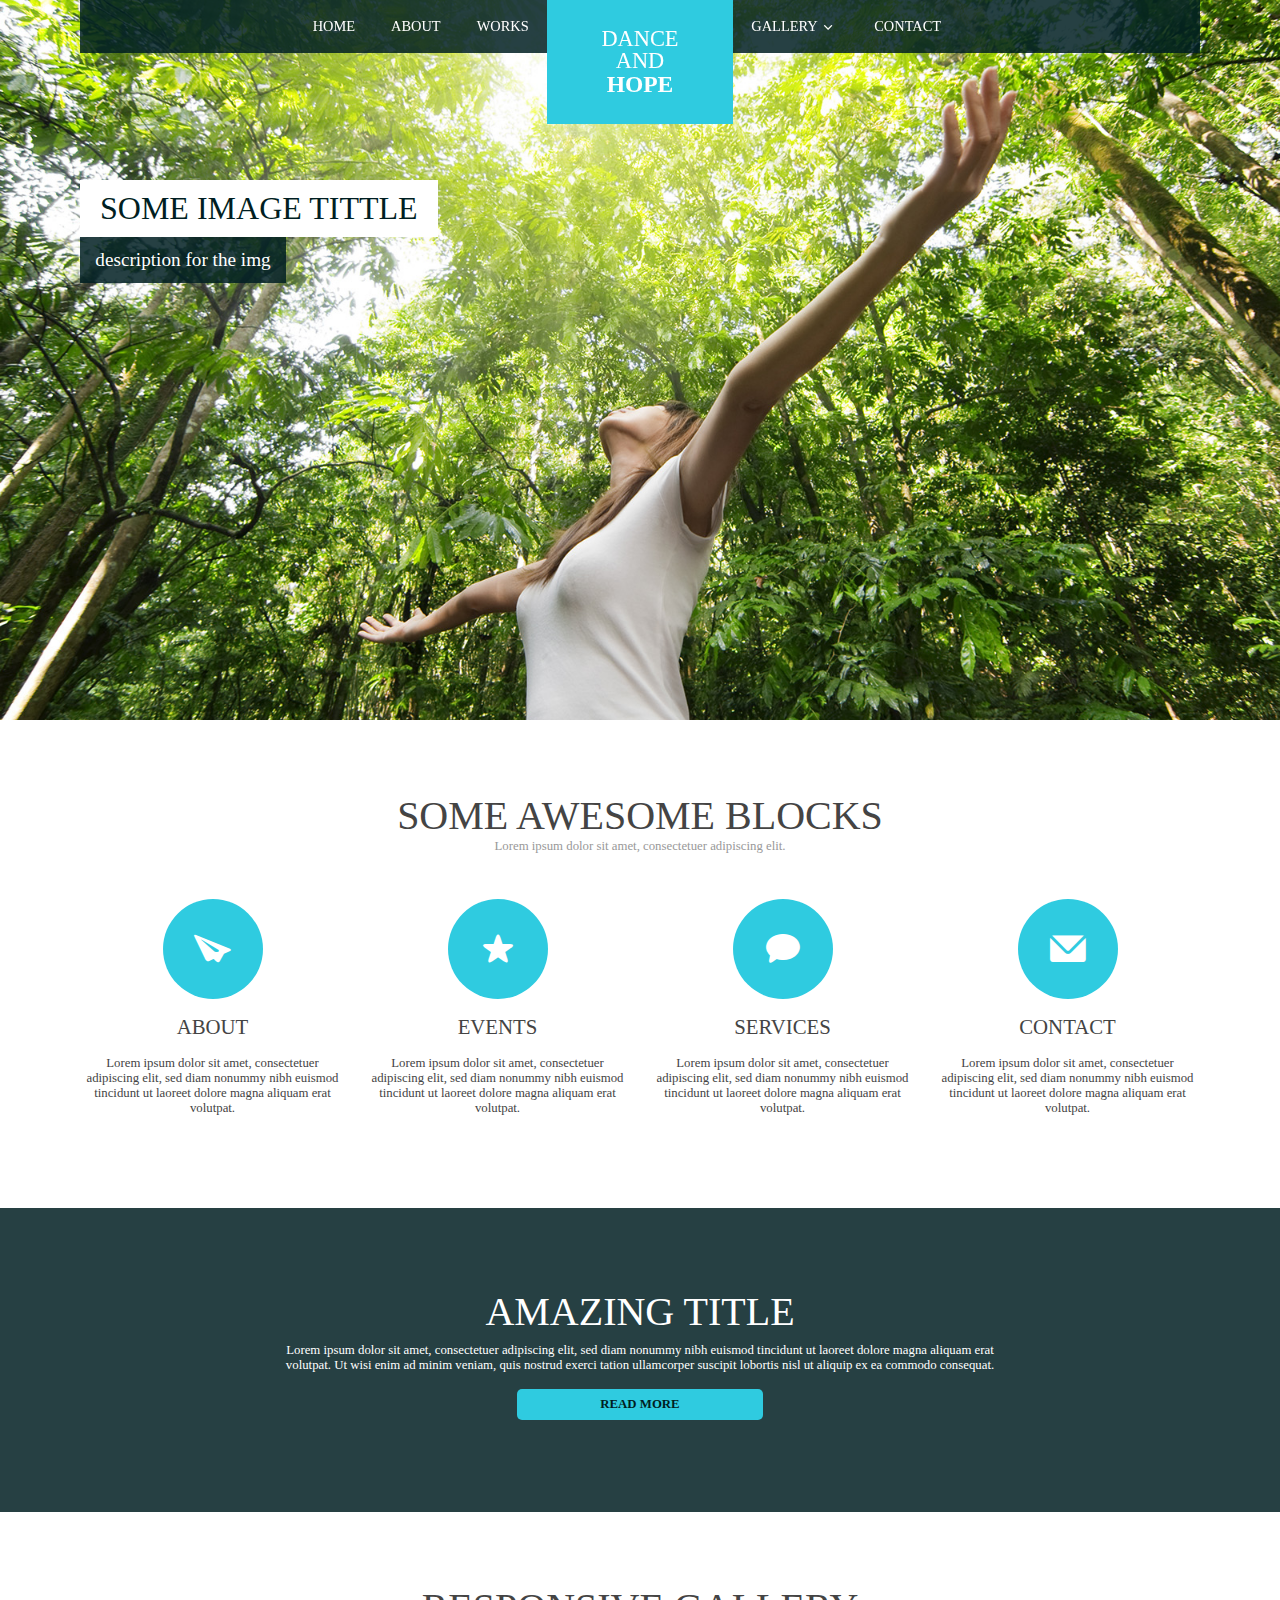
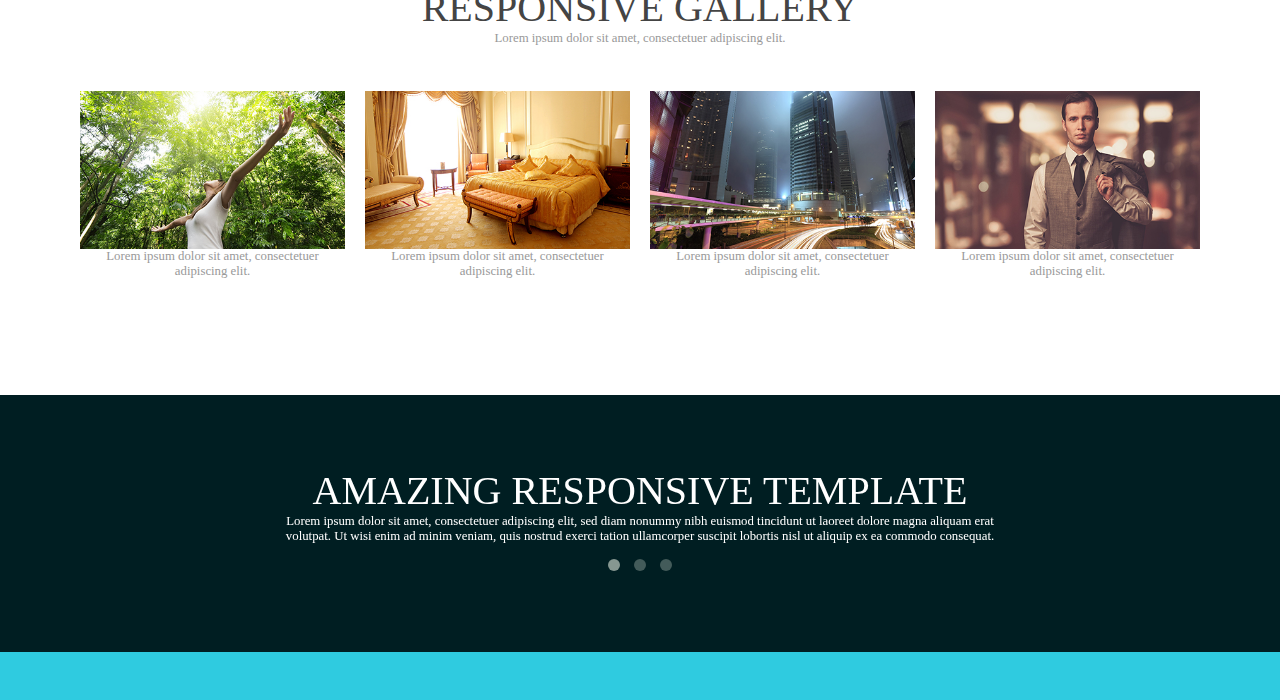
<file: ss/index.html>
<!DOCTYPE html>
<html lang="en-US">
   <head>
      <meta charset="UTF-8">
      <meta name="viewport" content="width=device-width" />
      <title>Responsive Design website template</title>
      <link rel="stylesheet" href="css/components.css">
      <link rel="stylesheet" href="css/responsee.css">
      <link rel="stylesheet" href="owl-carousel/owl.carousel.css">
      <link rel="stylesheet" href="owl-carousel/owl.theme.css">
      <!-- CUSTOM STYLE -->  
      <link rel="stylesheet" href="css/template-style.css">
      <link href='https://fonts.googleapis.com/css?family=Open+Sans:400,300,600,700,800&amp;subset=latin,latin-ext' rel='stylesheet' type='text/css'>
      <script type="text/javascript" src="js/jquery-1.8.3.min.js"></script>
      <script type="text/javascript" src="js/jquery-ui.min.js"></script>    
      <script type="text/javascript" src="js/modernizr.js"></script>
      <script type="text/javascript" src="js/responsee.js"></script>   
      <!--[if lt IE 9]>
	      <script src="http://html5shiv.googlecode.com/svn/trunk/html5.js"></script>
        <script src="http://css3-mediaqueries-js.googlecode.com/svn/trunk/css3-mediaqueries.js"></script>
      <![endif]-->
   </head>
   <body class="size-1140">
      <!-- TOP NAV WITH LOGO -->  
      <header>
         <nav>
            <div class="line">
               <div class="top-nav">              
                  <div class="logo hide-l">
                     <a href="#home">DANCE<br />and<br/><strong>HOPE</strong></a>
                  </div>                  
                  <p class="nav-text">Custom menu text</p>
                  <div class="top-nav s-12 l-5">
                     <ul class="right top-ul chevron">
                        <li><a href="#home">Home</a>
                        </li>
                        <li><a href="#about">About</a>
                        </li>
                        <li><a href="#works">Works</a>
                        </li>
                     </ul>
                  </div>
                  <ul class="s-12 l-2">
                     <li class="logo hide-s hide-m">
                        <a href="#home">DANCE <br />and <br/><strong>HOPE</strong></a>
                     </li>
                  </ul>
                  <div class="top-nav s-12 l-5">
                     <ul class="top-ul chevron">
                        <li>
                           <a>Gallery</a>			    
                           <ul>
                              <li><a>Gallery 1</a>
                              </li>
                              <li><a>Gallery 2</a>
                              </li>
                              <li>
                                 <a>Gallery 3</a>				  
                                 <ul>
                                    <li><a>Gallery 3-1</a>
                                    </li>
                                    <li><a>Gallery 3-2</a>
                                    </li>
                                    <li><a>Gallery 3-3</a>
                                    </li>
                                 </ul>
                              </li>
                           </ul>
                        </li>
                        <li><a href="contact.html">Contact</a>
                        </li>
                     </ul> 
                  </div>
               </div>
            </div>
         </nav>
      </header>
      <section>
         <!-- CAROUSEL -->  	
         <div id="home">
            <div id="owl-demo" class="owl-carousel owl-theme">
               <div class="item">
                  <img src="img/first.jpg" alt="">      
                  <div class="carousel-text">
                     <div class="line">
                        <div class="s-12 l-9">
                           <h2>SOME IMAGE TITTLE</h2>
                        </div>
                        <div class="s-12 l-9">
                           <p>description for the img</p>
                        </div>
                     </div>
                  </div>
               </div>
               <div class="item">
                  <img src="img/second.jpg" alt="">      
                  <div class="carousel-text">
                     <div class="line">
                        <div class="s-12 l-9">
                           <h2>Build new layout in 10 minutes!</h2>
                        </div>
                        <div class="s-12 l-9">
                           <p>Lightweight, more intuitive and useful responsive CSS framework
                           </p>
                        </div>
                     </div>
                  </div>
               </div>
               <div class="item">
                  <img src="img/third.jpg" alt="">      
                  <div class="carousel-text">
                     <div class="line">
                        <div class="s-12 l-9">
                           <h2></h2>
                        </div>
                        <div class="s-12 l-9">
                           <p>Best theme based on Responsee framework
                           </p>
                        </div>
                     </div>
                  </div>
               </div>
            </div>
         </div>
         <!-- FIRST BLOCK --> 	
         <div id="first-block">
            <div class="line">
               <h2>Some awesome blocks</h2>
               <p class="subtitile">Lorem ipsum dolor sit amet, consectetuer adipiscing elit.
               </p>
               <div class="margin">
                  <div class="s-12 m-6 l-3 margin-bottom">
                     <i class="icon-paperplane_ico icon2x"></i>
                     <h3>About</h3>
                     <p>Lorem ipsum dolor sit amet, consectetuer adipiscing elit, sed diam nonummy nibh euismod tincidunt ut laoreet dolore magna aliquam erat volutpat.
                     </p>
                  </div>
                  <div class="s-12 m-6 l-3 margin-bottom">
                     <i class="icon-star icon2x"></i>
                     <h3>Events</h3>
                     <p>Lorem ipsum dolor sit amet, consectetuer adipiscing elit, sed diam nonummy nibh euismod tincidunt ut laoreet dolore magna aliquam erat volutpat.
                     </p>
                  </div>
                  <div class="s-12 m-6 l-3 margin-bottom">
                     <i class="icon-message icon2x"></i>
                     <h3>Services</h3>
                     <p>Lorem ipsum dolor sit amet, consectetuer adipiscing elit, sed diam nonummy nibh euismod tincidunt ut laoreet dolore magna aliquam erat volutpat.
                     </p>
                  </div>
                  <div class="s-12 m-6 l-3 margin-bottom">
                     <i class="icon-mail icon2x"></i>
                     <h3>Contact</h3>
                     <p>Lorem ipsum dolor sit amet, consectetuer adipiscing elit, sed diam nonummy nibh euismod tincidunt ut laoreet dolore magna aliquam erat volutpat.
                     </p>
                  </div>
               </div>
            </div>
         </div>
         <!-- SECOND BLOCK --> 	
         <div id="second-block">
            <div class="line">
               <div class="margin-bottom">
                  <div class="margin">
                     <article class="s-12 l-8 center">
                        <h1>Amazing title</h1>
                        <p class="margin-bottom">Lorem ipsum dolor sit amet, consectetuer adipiscing elit, sed diam nonummy nibh euismod tincidunt ut laoreet dolore magna aliquam erat volutpat. Ut wisi enim ad minim veniam, quis nostrud exerci tation ullamcorper suscipit lobortis nisl ut aliquip ex ea commodo consequat.
                        </p>
                        <a class="button s-12 l-4 center" href="product.html">Read more</a>  			
                     </article>
                  </div>
               </div>
            </div>
         </div>
         <!-- GALLERY --> 	
         <div id="third-block">
            <div class="line">
               <h2>Responsive gallery</h2>
               <p class="subtitile">Lorem ipsum dolor sit amet, consectetuer adipiscing elit.
               </p>
               <div class="margin">
                  <div class="s-12 m-6 l-3">
                     <img src="img/first-small.jpg" alt="alternative text">      
                     <p class="subtitile">Lorem ipsum dolor sit amet, consectetuer adipiscing elit.
                     </p>
                  </div>
                  <div class="s-12 m-6 l-3">
                     <img src="img/second-small.jpg" alt="alternative text">      
                     <p class="subtitile">Lorem ipsum dolor sit amet, consectetuer adipiscing elit.
                     </p>
                  </div>
                  <div class="s-12 m-6 l-3">
                     <img src="img/third-small.jpg" alt="alternative text">      
                     <p class="subtitile">Lorem ipsum dolor sit amet, consectetuer adipiscing elit.
                     </p>
                  </div>
                  <div class="s-12 m-6 l-3">
                     <img src="img/fourth-small.jpg" alt="alternative text">      
                     <p class="subtitile">Lorem ipsum dolor sit amet, consectetuer adipiscing elit.
                     </p>
                  </div>
               </div>
            </div>
         </div>
         <div id="fourth-block">
            <div class="line">
               <div id="owl-demo2" class="owl-carousel owl-theme">
                  <div class="item">
                     <h2>Amazing responsive template</h2>
                     <p class="s-12 m-12 l-8 center">Lorem ipsum dolor sit amet, consectetuer adipiscing elit, sed diam nonummy nibh euismod tincidunt ut laoreet dolore magna aliquam erat volutpat. Ut wisi enim ad minim veniam, quis nostrud exerci tation ullamcorper suscipit lobortis nisl ut aliquip ex ea commodo consequat.
                     </p>
                  </div>
                  <div class="item">
                     <h2>Responsive components</h2>
                     <p class="s-12 m-12 l-8 center">Lorem ipsum dolor sit amet, consectetuer adipiscing elit, sed diam nonummy nibh euismod tincidunt ut laoreet dolore magna aliquam erat volutpat. Ut wisi enim ad minim veniam, quis nostrud exerci tation ullamcorper suscipit lobortis nisl ut aliquip ex ea commodo consequat.
                     </p>
                  </div>
                  <div class="item">
                     <h2>Retina ready</h2>
                     <p class="s-12 m-12 l-8 center">Lorem ipsum dolor sit amet, consectetuer adipiscing elit, sed diam nonummy nibh euismod tincidunt ut laoreet dolore magna aliquam erat volutpat. Ut wisi enim ad minim veniam, quis nostrud exerci tation ullamcorper suscipit  lobortis nisl ut aliquip ex ea commodo consequat.
                     </p>
                  </div>
               </div>
            </div>
         </div>
      </section>
      <!-- FOOTER -->   
      <footer>
         <div class="line">
            <div class="s-12 l-6">
               <p>
               </p>
            </div>
            <div class="s-12 l-6">
               <p class="right">
                  <a class="right" href="http://www.myresponsee.com" title="Responsee - lightweight responsive framework"></a>
               </p>
            </div>
         </div>
      </footer>
      <script type="text/javascript" src="owl-carousel/owl.carousel.js"></script>   
      <script type="text/javascript">
         jQuery(document).ready(function($) {  
           $("#owl-demo").owlCarousel({
         	slideSpeed : 300,
         	autoPlay : true,
         	navigation : false,
         	pagination : false,
         	singleItem:true
           });
           $("#owl-demo2").owlCarousel({
         	slideSpeed : 300,
         	autoPlay : true,
         	navigation : false,
         	pagination : true,
         	singleItem:true
           });
         });	
          
      </script> 
   </body>
</html>
</file>
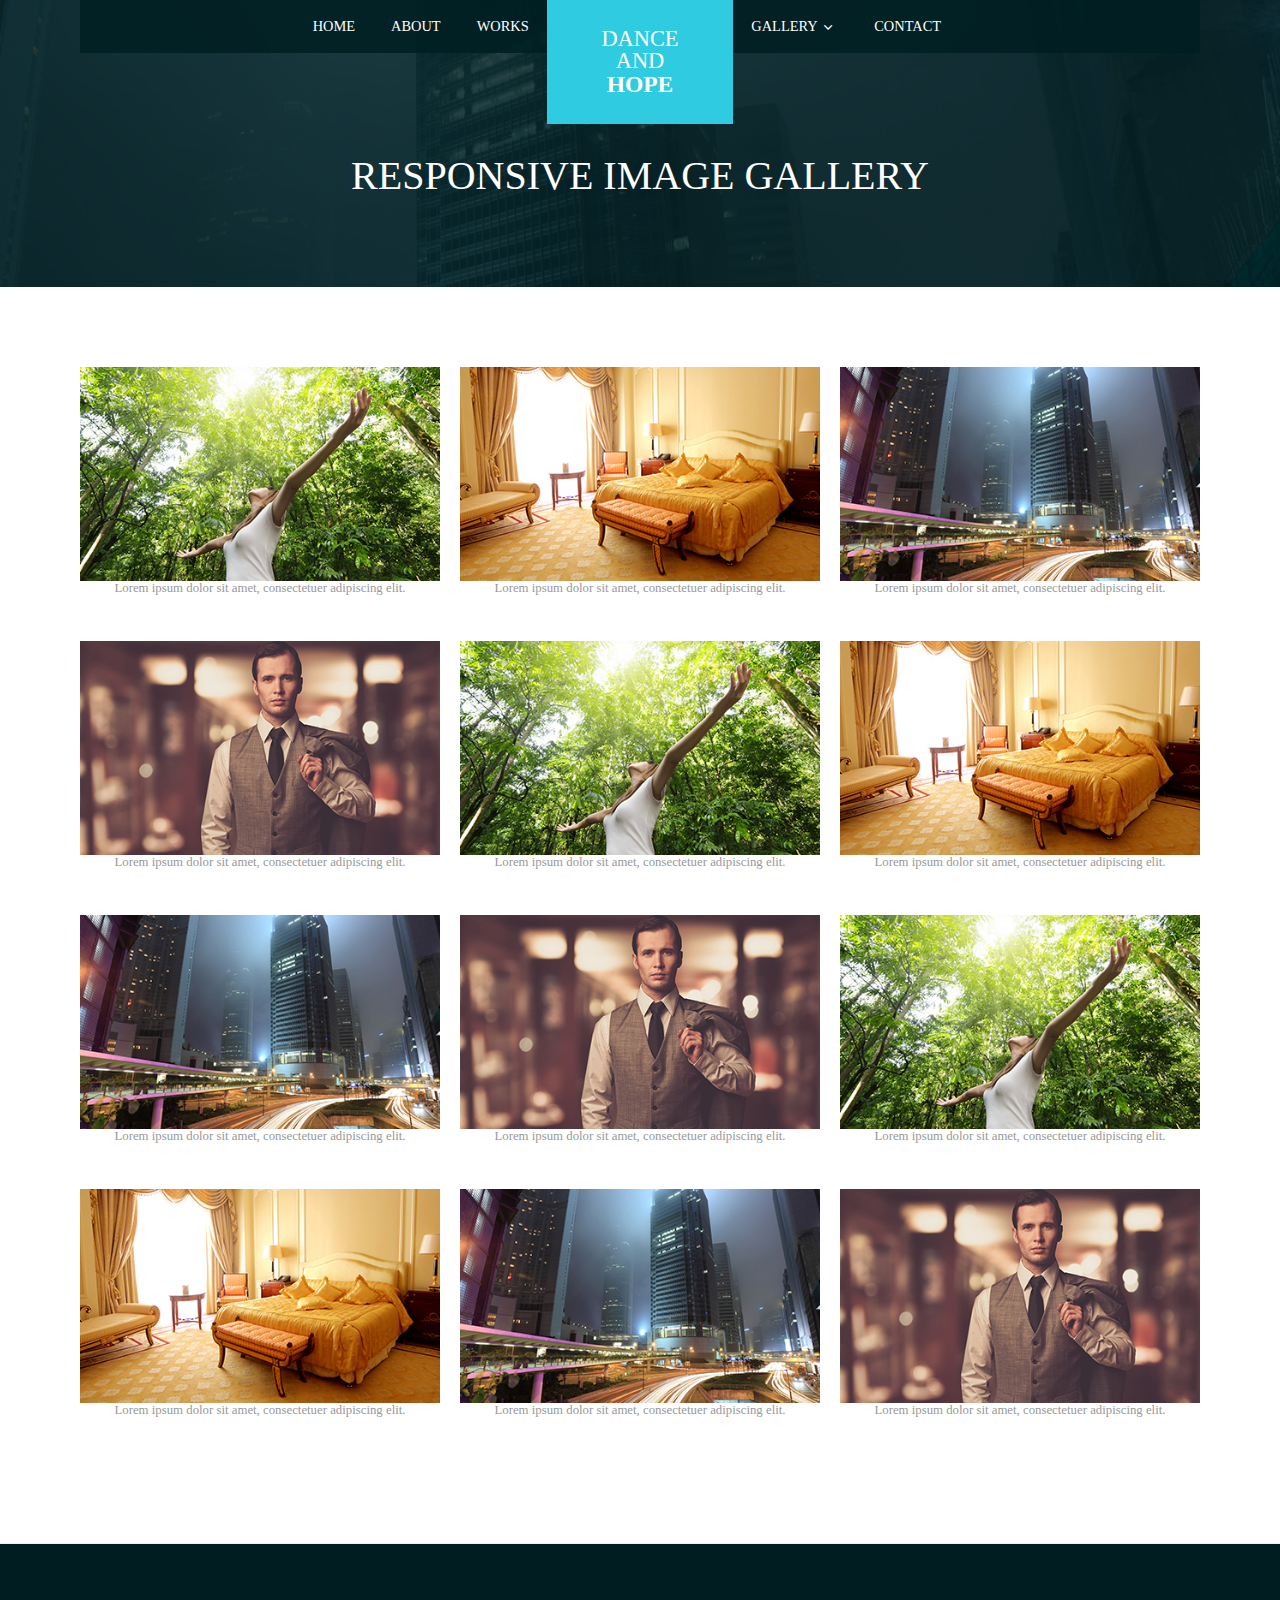
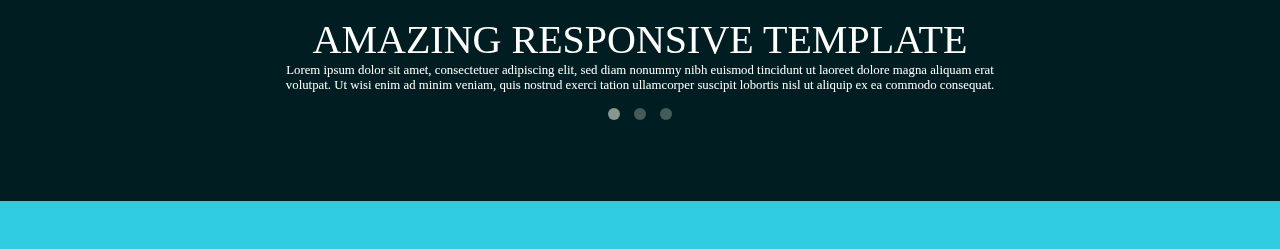
<file: ss/gallery.html>
<!DOCTYPE html>
<html lang="en-US">
   <head>
      <meta charset="UTF-8">
      <meta name="viewport" content="width=device-width" />
      <title>Responsive Design website template</title>
      <link rel="stylesheet" href="css/components.css">
      <link rel="stylesheet" href="css/responsee.css">
      <link rel="stylesheet" href="owl-carousel/owl.carousel.css">
      <link rel="stylesheet" href="owl-carousel/owl.theme.css">
      <!-- CUSTOM STYLE -->  
      <link rel="stylesheet" href="css/template-style.css">
      <link href='https://fonts.googleapis.com/css?family=Open+Sans:400,300,600,700,800&amp;subset=latin,latin-ext' rel='stylesheet' type='text/css'>
      <script type="text/javascript" src="js/jquery-1.8.3.min.js"></script>
      <script type="text/javascript" src="js/jquery-ui.min.js"></script>    
      <script type="text/javascript" src="js/modernizr.js"></script>
      <script type="text/javascript" src="js/responsee.js"></script>   
      <!--[if lt IE 9]>
	      <script src="http://html5shiv.googlecode.com/svn/trunk/html5.js"></script>
        <script src="http://css3-mediaqueries-js.googlecode.com/svn/trunk/css3-mediaqueries.js"></script>
      <![endif]--> 
   </head>
   <body class="size-1140">
      <!-- TOP NAV WITH LOGO -->  
      <header>
         <nav>
            <div class="line">
               <div class="top-nav">              
                  <div class="logo hide-l">
                     <a href="#home">DANCE<br />and<br/><strong>HOPE</strong></a>
                  </div>                  
                  <p class="nav-text">Custom menu text</p>
                  <div class="top-nav s-12 l-5">
                     <ul class="right top-ul chevron">
                        <li><a href="index.html">Home</a>
                        </li>
                        <li><a href="index.html">About</a>
                        </li>
                        <li><a href="index.html">Works</a>
                        </li>
                     </ul>
                  </div>
                  <ul class="s-12 l-2">
                     <li class="logo hide-s hide-m">
                        <a href="#home">DANCE <br />and <br/><strong>HOPE</strong></a>
                     </li>
                  </ul>
                  <div class="top-nav s-12 l-5">
                     <ul class="top-ul chevron">
                        <li>
                           <a>Gallery</a>           
                           <ul>
                              <li><a>Gallery 1</a>
                              </li>
                              <li><a>Gallery 2</a>
                              </li>
                              <li>
                                 <a>Gallery 3</a>             
                                 <ul>
                                    <li><a>Gallery 3-1</a>
                                    </li>
                                    <li><a>Gallery 3-2</a>
                                    </li>
                                    <li><a>Gallery 3-3</a>
                                    </li>
                                 </ul>
                              </li>
                           </ul>
                        </li>
                        <li><a href="contact.html">Contact</a>
                        </li>
                     </ul> 
                  </div>
               </div>
            </div>
         </nav>
      </header>
      <section>
         <div id="head">
            <div class="line">
               <h1>Responsive image gallery</h1>
            </div>
         </div>
         <div id="content">
            <div class="line">
               <div class="margin">
                   <div class="s-12 m-6 l-4">
                      <img src="img/first-small.jpg">      
                      <p class="subtitile">Lorem ipsum dolor sit amet, consectetuer adipiscing elit.
                      </p>
                   </div>
                   <div class="s-12 m-6 l-4">
                      <img src="img/second-small.jpg">      
                      <p class="subtitile">Lorem ipsum dolor sit amet, consectetuer adipiscing elit.
                      </p>
                   </div>
                   <div class="s-12 m-6 l-4">
                      <img src="img/third-small.jpg">      
                      <p class="subtitile">Lorem ipsum dolor sit amet, consectetuer adipiscing elit.
                      </p>
                   </div>
                   <div class="s-12 m-6 l-4">
                      <img src="img/fourth-small.jpg">      
                      <p class="subtitile">Lorem ipsum dolor sit amet, consectetuer adipiscing elit.
                      </p>
                   </div>
                   <div class="s-12 m-6 l-4">
                      <img src="img/first-small.jpg">      
                      <p class="subtitile">Lorem ipsum dolor sit amet, consectetuer adipiscing elit.
                      </p>
                   </div>
                   <div class="s-12 m-6 l-4">
                      <img src="img/second-small.jpg">      
                      <p class="subtitile">Lorem ipsum dolor sit amet, consectetuer adipiscing elit.
                      </p>
                   </div>
                   <div class="s-12 m-6 l-4">
                      <img src="img/third-small.jpg">      
                      <p class="subtitile">Lorem ipsum dolor sit amet, consectetuer adipiscing elit.
                      </p>
                   </div>
                   <div class="s-12 m-6 l-4">
                      <img src="img/fourth-small.jpg">      
                      <p class="subtitile">Lorem ipsum dolor sit amet, consectetuer adipiscing elit.
                      </p>
                   </div>
                   <div class="s-12 m-6 l-4">
                      <img src="img/first-small.jpg">      
                      <p class="subtitile">Lorem ipsum dolor sit amet, consectetuer adipiscing elit.
                      </p>
                   </div>
                   <div class="s-12 m-6 l-4">
                      <img src="img/second-small.jpg">      
                      <p class="subtitile">Lorem ipsum dolor sit amet, consectetuer adipiscing elit.
                      </p>
                   </div>
                   <div class="s-12 m-6 l-4">
                      <img src="img/third-small.jpg">      
                      <p class="subtitile">Lorem ipsum dolor sit amet, consectetuer adipiscing elit.
                      </p>
                   </div>
                   <div class="s-12 m-6 l-4">
                      <img src="img/fourth-small.jpg">      
                      <p class="subtitile">Lorem ipsum dolor sit amet, consectetuer adipiscing elit.
                      </p>
                   </div>
               </div>
            </div>
         </div>
         <div id="fourth-block">
            <div class="line">
               <div id="owl-demo2" class="owl-carousel owl-theme">
                  <div class="item">
                     <h2>Amazing responsive template</h2>
                     <p class="s-12 m-12 l-8 center">Lorem ipsum dolor sit amet, consectetuer adipiscing elit, sed diam nonummy nibh euismod tincidunt ut laoreet dolore magna aliquam erat volutpat. Ut wisi enim ad minim veniam, quis nostrud exerci tation ullamcorper suscipit lobortis nisl ut aliquip ex ea commodo consequat.
                     </p>
                  </div>
                  <div class="item">
                     <h2>Responsive components</h2>
                     <p class="s-12 m-12 l-8 center">Lorem ipsum dolor sit amet, consectetuer adipiscing elit, sed diam nonummy nibh euismod tincidunt ut laoreet dolore magna aliquam erat volutpat. Ut wisi enim ad minim veniam, quis nostrud exerci tation ullamcorper suscipit lobortis nisl ut aliquip ex ea commodo consequat.
                     </p>
                  </div>
                  <div class="item">
                     <h2>Retina ready</h2>
                     <p class="s-12 m-12 l-8 center">Lorem ipsum dolor sit amet, consectetuer adipiscing elit, sed diam nonummy nibh euismod tincidunt ut laoreet dolore magna aliquam erat volutpat. Ut wisi enim ad minim veniam, quis nostrud exerci tation ullamcorper suscipit lobortis nisl ut aliquip ex ea commodo consequat.
                     </p>
                  </div>
               </div>
            </div>
         </div>
      </section>
      <!-- FOOTER -->   
      <footer>
         <div class="line">
            <div class="s-12 l-6">
               <p></p>
            </div>
            <div class="s-12 l-6">
               <p class="right">
               </p>
            </div>
         </div>
      </footer>
      <script type="text/javascript" src="owl-carousel/owl.carousel.js"></script>   
      <script type="text/javascript">
         jQuery(document).ready(function($) {  
           $("#owl-demo").owlCarousel({
         	slideSpeed : 300,
         	autoPlay : true,
         	navigation : false,
         	pagination : false,
         	singleItem:true
           });
           $("#owl-demo2").owlCarousel({
         	slideSpeed : 300,
         	autoPlay : true,
         	navigation : false,
         	pagination : true,
         	singleItem:true
           });
         });	
          
      </script> 
   </body>
</html>
</file>
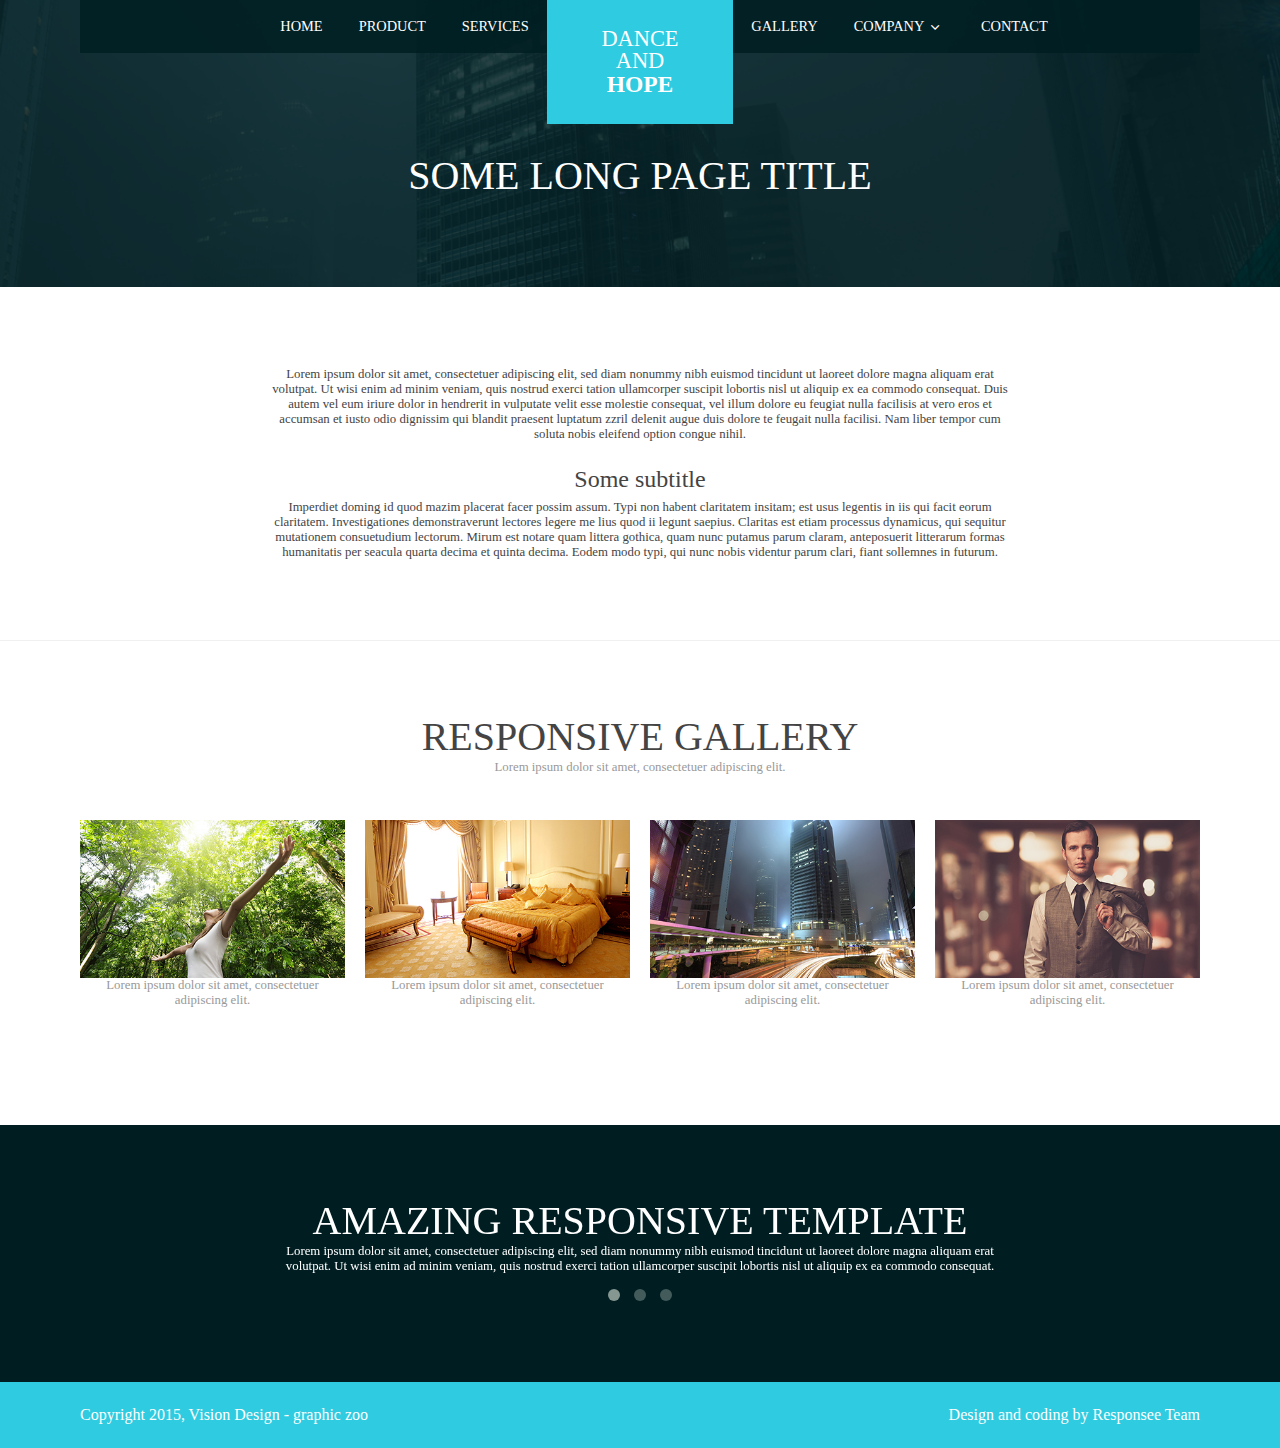
<file: ss/product.html>
<!DOCTYPE html>
<html lang="en-US">
   <head>
      <meta charset="UTF-8">
      <meta name="viewport" content="width=device-width" />
      <title>Responsive Design website template</title>
      <link rel="stylesheet" href="css/components.css">
      <link rel="stylesheet" href="css/responsee.css">
      <link rel="stylesheet" href="owl-carousel/owl.carousel.css">
      <link rel="stylesheet" href="owl-carousel/owl.theme.css">
      <!-- CUSTOM STYLE -->  
      <link rel="stylesheet" href="css/template-style.css">
      <link href='http://fonts.googleapis.com/css?family=Open+Sans:400,300,600,700,800&amp;subset=latin,latin-ext' rel='stylesheet' type='text/css'>
      <script type="text/javascript" src="js/jquery-1.8.3.min.js"></script>
      <script type="text/javascript" src="js/jquery-ui.min.js"></script>    
      <script type="text/javascript" src="js/modernizr.js"></script>
      <script type="text/javascript" src="js/responsee.js"></script>   
      <!--[if lt IE 9]>
	      <script src="http://html5shiv.googlecode.com/svn/trunk/html5.js"></script>
        <script src="http://css3-mediaqueries-js.googlecode.com/svn/trunk/css3-mediaqueries.js"></script>
      <![endif]-->
   </head>
   <body class="size-1140">
      <!-- TOP NAV WITH LOGO -->  
      <header>
         <nav>
            <div class="line">
               <div class="top-nav">              
                  <div class="logo hide-l">
                     <a href="../design/">DANCE <br />and <br/><strong>HOPE</strong></a>
                  </div>                  
                  <p class="nav-text">Custom menu text</p>
                  <div class="top-nav s-12 l-5">
                     <ul class="right top-ul chevron">
                        <li><a href="../design/">Home</a>
                        </li>
                        <li><a href="../design/product.html">Product</a>
                        </li>
                        <li><a href="../design/services.html">Services</a>
                        </li>
                     </ul>
                  </div>
                  <ul class="s-12 l-2">
                     <li class="logo hide-s hide-m">
                        <a href="../design/">DANCE <br />and <br/><strong>HOPE</strong></a>
                     </li>
                  </ul>
                  <div class="top-nav s-12 l-5">
                     <ul class="top-ul chevron">
                        <li><a href="../design/gallery.html">Gallery</a>
                        </li>
                        <li>
                           <a>Company</a>			    
                           <ul>
                              <li><a>Company 1</a>
                              </li>
                              <li><a>Company 2</a>
                              </li>
                              <li>
                                 <a>Company 3</a>				  
                                 <ul>
                                    <li><a>Company 3-1</a>
                                    </li>
                                    <li><a>Company 3-2</a>
                                    </li>
                                    <li><a>Company 3-3</a>
                                    </li>
                                 </ul>
                              </li>
                           </ul>
                        </li>
                        <li><a href="../design/contact.html">Contact</a>
                        </li>
                     </ul> 
                  </div>
               </div>
            </div>
         </nav>
      </header>
      <section>
         <div id="head">
            <div class="line">
               <h1>Some long page title</h1>
            </div>
         </div>
         <div id="content">
            <div class="line">
               <p class="s-12 m-12 l-8 center">Lorem ipsum dolor sit amet, consectetuer adipiscing elit, sed diam nonummy nibh euismod tincidunt ut laoreet dolore magna aliquam erat volutpat. Ut wisi enim ad minim veniam, quis nostrud exerci tation ullamcorper suscipit lobortis nisl ut aliquip ex ea commodo consequat. Duis autem vel eum iriure dolor in hendrerit in vulputate velit esse molestie consequat, vel illum dolore eu feugiat nulla facilisis at vero eros et accumsan et iusto odio dignissim qui blandit praesent luptatum zzril delenit augue duis dolore te feugait nulla facilisi. Nam liber tempor cum soluta nobis eleifend option congue nihil.
               </p>
               <h2>Some subtitle</h2>
               <p class="s-12 m-12 l-8 center">Imperdiet doming id quod mazim placerat facer possim assum. Typi non habent claritatem insitam; est usus legentis in iis qui facit eorum claritatem. Investigationes demonstraverunt lectores legere me lius quod ii legunt saepius. Claritas est etiam processus dynamicus, qui sequitur mutationem consuetudium lectorum. Mirum est notare quam littera gothica, quam nunc putamus parum claram, anteposuerit litterarum formas humanitatis per seacula quarta decima et quinta decima. Eodem modo typi, qui nunc nobis videntur parum clari, fiant sollemnes in futurum.
               </p>
            </div>
         </div>
         <!-- GALLERY -->	
         <div id="third-block">
            <div class="line">
               <h2>Responsive gallery</h2>
               <p class="subtitile">Lorem ipsum dolor sit amet, consectetuer adipiscing elit.
               </p>
               <div class="margin">
                  <div class="s-12 m-6 l-3">
                     <img src="img/first-small.jpg">      
                     <p class="subtitile">Lorem ipsum dolor sit amet, consectetuer adipiscing elit.
                     </p>
                  </div>
                  <div class="s-12 m-6 l-3">
                     <img src="img/second-small.jpg">      
                     <p class="subtitile">Lorem ipsum dolor sit amet, consectetuer adipiscing elit.
                     </p>
                  </div>
                  <div class="s-12 m-6 l-3">
                     <img src="img/third-small.jpg">      
                     <p class="subtitile">Lorem ipsum dolor sit amet, consectetuer adipiscing elit.
                     </p>
                  </div>
                  <div class="s-12 m-6 l-3">
                     <img src="img/fourth-small.jpg">      
                     <p class="subtitile">Lorem ipsum dolor sit amet, consectetuer adipiscing elit.
                     </p>
                  </div>
               </div>
            </div>
         </div>
         <div id="fourth-block">
            <div class="line">
               <div id="owl-demo2" class="owl-carousel owl-theme">
                  <div class="item">
                     <h2>Amazing responsive template</h2>
                     <p class="s-12 m-12 l-8 center">Lorem ipsum dolor sit amet, consectetuer adipiscing elit, sed diam nonummy nibh euismod tincidunt ut laoreet dolore magna aliquam erat volutpat. Ut wisi enim ad minim veniam, quis nostrud exerci tation ullamcorper suscipit lobortis nisl ut aliquip ex ea commodo consequat.
                     </p>
                  </div>
                  <div class="item">
                     <h2>Responsive components</h2>
                     <p class="s-12 m-12 l-8 center">Lorem ipsum dolor sit amet, consectetuer adipiscing elit, sed diam nonummy nibh euismod tincidunt ut laoreet dolore magna aliquam erat volutpat. Ut wisi enim ad minim veniam, quis nostrud exerci tation ullamcorper suscipit lobortis nisl ut aliquip ex ea commodo consequat.
                     </p>
                  </div>
                  <div class="item">
                     <h2>Retina ready</h2>
                     <p class="s-12 m-12 l-8 center">Lorem ipsum dolor sit amet, consectetuer adipiscing elit, sed diam nonummy nibh euismod tincidunt ut laoreet dolore magna aliquam erat volutpat. Ut wisi enim ad minim veniam, quis nostrud exerci tation ullamcorper suscipit lobortis nisl ut aliquip ex ea commodo consequat.
                     </p>
                  </div>
               </div>
            </div>
         </div>
      </section>
      <!-- FOOTER -->   
      <footer>
         <div class="line">
            <div class="s-12 l-6">
               <p>Copyright 2015, Vision Design - graphic zoo
               </p>
            </div>
            <div class="s-12 l-6">
               <p class="right">
                  <a class="right" href="http://www.myresponsee.com" title="Responsee - lightweight responsive framework">Design and coding by Responsee Team</a>
               </p>
            </div>
         </div>
      </footer>
      <script type="text/javascript" src="owl-carousel/owl.carousel.js"></script>   
      <script type="text/javascript">
         jQuery(document).ready(function($) {  
           $("#owl-demo").owlCarousel({
         	slideSpeed : 300,
         	autoPlay : true,
         	navigation : false,
         	pagination : false,
         	singleItem:true
           });
           $("#owl-demo2").owlCarousel({
         	slideSpeed : 300,
         	autoPlay : true,
         	navigation : false,
         	pagination : true,
         	singleItem:true
           });
         });	
          
      </script> 
   </body>
</html>
</file>
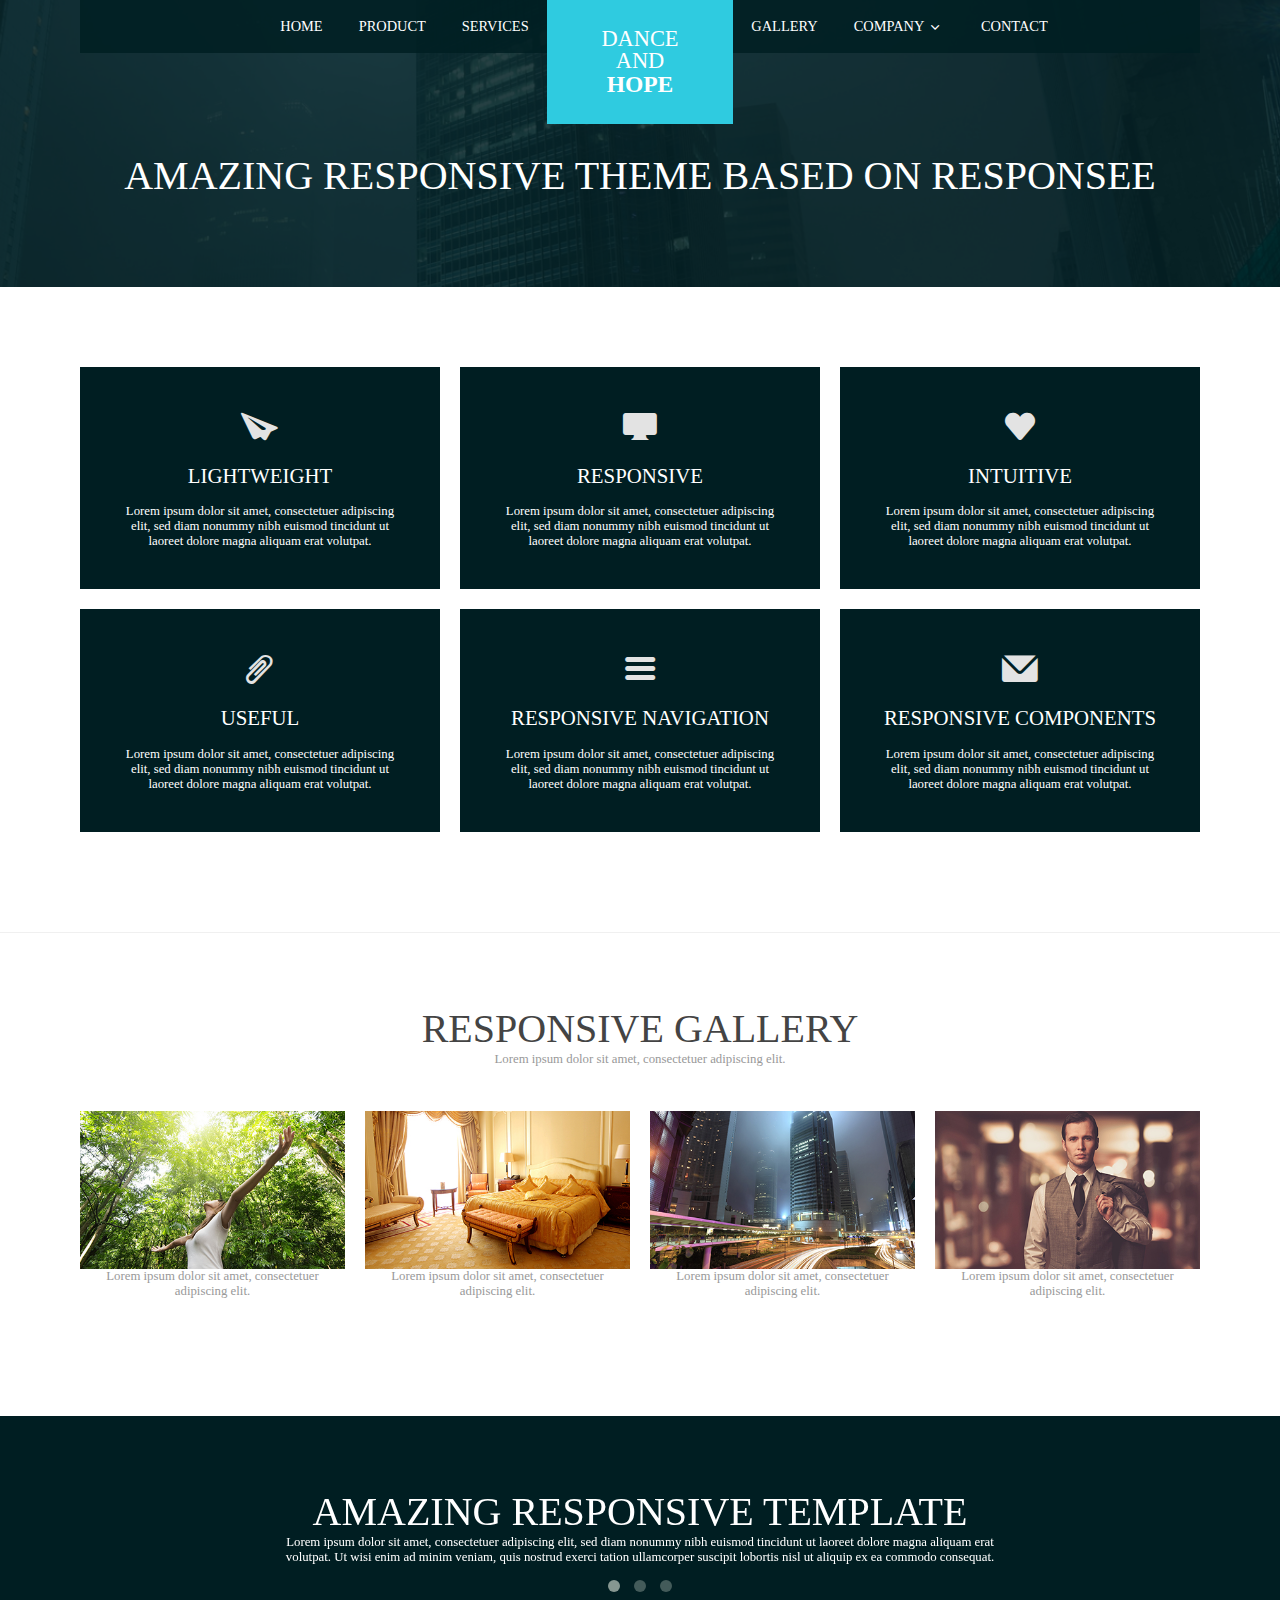
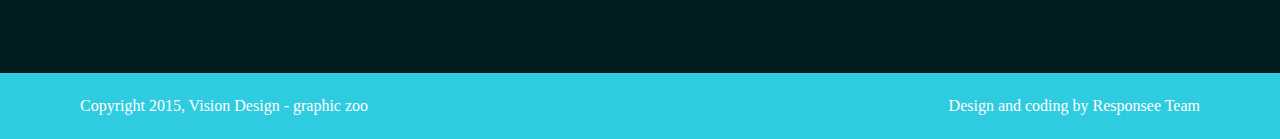
<file: ss/services.html>
<!DOCTYPE html>
<html lang="en-US">
   <head>
      <meta charset="UTF-8">
      <meta name="viewport" content="width=device-width" />
      <title>Responsive Design website template</title>
      <link rel="stylesheet" href="css/components.css">
      <link rel="stylesheet" href="css/responsee.css">
      <link rel="stylesheet" href="owl-carousel/owl.carousel.css">
      <link rel="stylesheet" href="owl-carousel/owl.theme.css">
      <!-- CUSTOM STYLE -->  
      <link rel="stylesheet" href="css/template-style.css">
      <link href='http://fonts.googleapis.com/css?family=Open+Sans:400,300,600,700,800&amp;subset=latin,latin-ext' rel='stylesheet' type='text/css'>
      <script type="text/javascript" src="js/jquery-1.8.3.min.js"></script>
      <script type="text/javascript" src="js/jquery-ui.min.js"></script>    
      <script type="text/javascript" src="js/modernizr.js"></script>
      <script type="text/javascript" src="js/responsee.js"></script>   
      <!--[if lt IE 9]>
	      <script src="http://html5shiv.googlecode.com/svn/trunk/html5.js"></script>
        <script src="http://css3-mediaqueries-js.googlecode.com/svn/trunk/css3-mediaqueries.js"></script>
      <![endif]-->
   </head>
   <body class="size-1140">
      <!-- TOP NAV WITH LOGO -->  
      <header>
         <nav>
            <div class="line">
               <div class="top-nav">              
                  <div class="logo hide-l">
                     <a href="../design/">DANCE <br />and <br/><strong>HOPE</strong></a>
                  </div>                  
                  <p class="nav-text">Custom menu text</p>
                  <div class="top-nav s-12 l-5">
                     <ul class="right top-ul chevron">
                        <li><a href="../design/">Home</a>
                        </li>
                        <li><a href="../design/product.html">Product</a>
                        </li>
                        <li><a href="../design/services.html">Services</a>
                        </li>
                     </ul>
                  </div>
                  <ul class="s-12 l-2">
                     <li class="logo hide-s hide-m">
                        <a href="../design/">DANCE <br />and <br/><strong>HOPE</strong></a>
                     </li>
                  </ul>
                  <div class="top-nav s-12 l-5">
                     <ul class="top-ul chevron">
                        <li><a href="../design/gallery.html">Gallery</a>
                        </li>
                        <li>
                           <a>Company</a>			    
                           <ul>
                              <li><a>Company 1</a>
                              </li>
                              <li><a>Company 2</a>
                              </li>
                              <li>
                                 <a>Company 3</a>				  
                                 <ul>
                                    <li><a>Company 3-1</a>
                                    </li>
                                    <li><a>Company 3-2</a>
                                    </li>
                                    <li><a>Company 3-3</a>
                                    </li>
                                 </ul>
                              </li>
                           </ul>
                        </li>
                        <li><a href="../design/contact.html">Contact</a>
                        </li>
                     </ul> 
                  </div>
               </div>
            </div>
         </nav>
      </header>
      <section>
         <div id="head">
            <div class="line">
               <h1>Amazing responsive theme based on Responsee</h1>
            </div>
         </div>
         <div id="content">
            <div class="line">
               <div class="margin">
                  <div class="s-12 m-6 l-4">
                     <div class="content-block margin-bottom">
                        <i class="icon-paperplane_ico icon2x"></i>
                        <h3>Lightweight</h3>
                        <p>Lorem ipsum dolor sit amet, consectetuer adipiscing elit, sed diam nonummy nibh euismod tincidunt ut laoreet dolore magna aliquam erat volutpat.
                        </p>
                     </div>
                  </div>
                  <div class="s-12 m-6 l-4">
                     <div class="content-block margin-bottom">
                        <i class="icon-display_screen icon2x"></i>
                        <h3>Responsive</h3>
                        <p>Lorem ipsum dolor sit amet, consectetuer adipiscing elit, sed diam nonummy nibh euismod tincidunt ut laoreet dolore magna aliquam erat volutpat.
                        </p>
                     </div>
                  </div>
                  <div class="s-12 m-6 l-4">
                     <div class="content-block margin-bottom">
                        <i class="icon-heart icon2x"></i>
                        <h3>Intuitive</h3>
                        <p>Lorem ipsum dolor sit amet, consectetuer adipiscing elit, sed diam nonummy nibh euismod tincidunt ut laoreet dolore magna aliquam erat volutpat.
                        </p>
                     </div>
                  </div>
                  <div class="s-12 m-6 l-4">
                     <div class="content-block margin-bottom">
                        <i class="icon-attachment icon2x"></i>
                        <h3>Useful</h3>
                        <p>Lorem ipsum dolor sit amet, consectetuer adipiscing elit, sed diam nonummy nibh euismod tincidunt ut laoreet dolore magna aliquam erat volutpat.
                        </p>
                     </div>
                  </div>
                  <div class="s-12 m-6 l-4">
                     <div class="content-block margin-bottom">
                        <i class="icon-reorder icon2x"></i>
                        <h3>Responsive navigation</h3>
                        <p>Lorem ipsum dolor sit amet, consectetuer adipiscing elit, sed diam nonummy nibh euismod tincidunt ut laoreet dolore magna aliquam erat volutpat.
                        </p>
                     </div>
                  </div>
                  <div class="s-12 m-6 l-4">
                     <div class="content-block margin-bottom">
                        <i class="icon-mail icon2x"></i>
                        <h3>Responsive components</h3>
                        <p>Lorem ipsum dolor sit amet, consectetuer adipiscing elit, sed diam nonummy nibh euismod tincidunt ut laoreet dolore magna aliquam erat volutpat.
                        </p>
                     </div>
                  </div>
               </div>
            </div>
         </div>
         <!-- GALLERY -->	
         <div id="third-block">
            <div class="line">
               <h2>Responsive gallery</h2>
               <p class="subtitile">Lorem ipsum dolor sit amet, consectetuer adipiscing elit.
               </p>
               <div class="margin">
                  <div class="s-12 m-6 l-3">
                     <img src="img/first-small.jpg">      
                     <p class="subtitile">Lorem ipsum dolor sit amet, consectetuer adipiscing elit.
                     </p>
                  </div>
                  <div class="s-12 m-6 l-3">
                     <img src="img/second-small.jpg">      
                     <p class="subtitile">Lorem ipsum dolor sit amet, consectetuer adipiscing elit.
                     </p>
                  </div>
                  <div class="s-12 m-6 l-3">
                     <img src="img/third-small.jpg">      
                     <p class="subtitile">Lorem ipsum dolor sit amet, consectetuer adipiscing elit.
                     </p>
                  </div>
                  <div class="s-12 m-6 l-3">
                     <img src="img/fourth-small.jpg">      
                     <p class="subtitile">Lorem ipsum dolor sit amet, consectetuer adipiscing elit.
                     </p>
                  </div>
               </div>
            </div>
         </div>
         <div id="fourth-block">
            <div class="line">
               <div id="owl-demo2" class="owl-carousel owl-theme">
                  <div class="item">
                     <h2>Amazing responsive template</h2>
                     <p class="s-12 m-12 l-8 center">Lorem ipsum dolor sit amet, consectetuer adipiscing elit, sed diam nonummy nibh euismod tincidunt ut laoreet dolore magna aliquam erat volutpat. Ut wisi enim ad minim veniam, quis nostrud exerci tation ullamcorper suscipit lobortis nisl ut aliquip ex ea commodo consequat.
                     </p>
                  </div>
                  <div class="item">
                     <h2>Responsive components</h2>
                     <p class="s-12 m-12 l-8 center">Lorem ipsum dolor sit amet, consectetuer adipiscing elit, sed diam nonummy nibh euismod tincidunt ut laoreet dolore magna aliquam erat volutpat. Ut wisi enim ad minim veniam, quis nostrud exerci tation ullamcorper suscipit lobortis nisl ut aliquip ex ea commodo consequat.
                     </p>
                  </div>
                  <div class="item">
                     <h2>Retina ready</h2>
                     <p class="s-12 m-12 l-8 center">Lorem ipsum dolor sit amet, consectetuer adipiscing elit, sed diam nonummy nibh euismod tincidunt ut laoreet dolore magna aliquam erat volutpat. Ut wisi enim ad minim veniam, quis nostrud exerci tation ullamcorper suscipit lobortis nisl ut aliquip ex ea commodo consequat.
                     </p>
                  </div>
               </div>
            </div>
         </div>
      </section>
      <!-- FOOTER -->   
      <footer>
         <div class="line">
            <div class="s-12 l-6">
               <p>Copyright 2015, Vision Design - graphic zoo
               </p>
            </div>
            <div class="s-12 l-6">
               <p class="right">
                  <a class="right" href="http://www.myresponsee.com" title="Responsee - lightweight responsive framework">Design and coding by Responsee Team</a>
               </p>
            </div>
         </div>
      </footer>
      <script type="text/javascript" src="owl-carousel/owl.carousel.js"></script>   
      <script type="text/javascript">
         jQuery(document).ready(function($) {  
           $("#owl-demo").owlCarousel({
         	slideSpeed : 300,
         	autoPlay : true,
         	navigation : false,
         	pagination : false,
         	singleItem:true
           });
           $("#owl-demo2").owlCarousel({
         	slideSpeed : 300,
         	autoPlay : true,
         	navigation : false,
         	pagination : true,
         	singleItem:true
           });
         });	
          
      </script> 
   </body>
</html>
</file>
<file: ss/css/components.css>
/*
 * Components CSS - v3 - 2015-08-22
 * http://www.myresponsee.com
 * Copyright 2015, Vision Design - graphic zoo
 * Free to use under the MIT license.
*/
/* Tabs */
.tab-item {
  background: none repeat scroll 0 0 #fff;
  display: none;
  padding: 1.25em 0;
}
.tab-item.tab-active {
  display: block;
}
.tab-content > .tab-label {
  display: none;
}
.tab-nav > .tab-label {
  float:left;
}
a.tab-label, a.tab-label:link, a.tab-label:visited, a.tab-label:hover {
  background: none repeat scroll 0 0 #262626;
  color: #fff;
  margin-right: 1px;
  padding: 0.625em 1.25em;
  transition: background 0.20s linear 0s;
  -o-transition: background 0.20s linear 0s;
  -ms-transition: background 0.20s linear 0s;
  -moz-transition: background 0.20s linear 0s;
  -webkit-transition: background 0.20s linear 0s;
}
a.tab-label:hover,a.tab-label.active-btn {
  background: none repeat scroll 0 0 #999;
}
.tab-label.active-btn {
  cursor: default;
}
.tab-content {
  text-align: left;
}
@media screen and (max-width:768px) {    
  .tab-nav > .tab-label {
    margin: 0.5px 0;
    width: 100%;
  }
}
/* Custom forms */
form.customform input, form.customform select, form.customform textarea, form.customform button {
 font-size:0.9em;
 font-family:inherit;
 margin-bottom:1.25em;
} 
form.customform input, form.customform select {height: 2.7em;}
form.customform input, form.customform textarea, form.customform select { 
 background: none repeat scroll 0 0 #F5F5F5;
 transition: background 0.20s linear 0s;
 -o-transition: background 0.20s linear 0s;
 -ms-transition: background 0.20s linear 0s;
 -moz-transition: background 0.20s linear 0s;
 -webkit-transition: background 0.20s linear 0s;
}
form.customform input:hover, form.customform textarea:hover, form.customform select:hover, form.customform input:focus, form.customform textarea:focus, form.customform select:focus {background: none repeat scroll 0 0 #fff;}
form.customform input, form.customform textarea, form.customform select {
 background: none repeat scroll 0 0 #F5F5F5;
 border: 1px solid #E0E0E0;
 padding: 0.625em;
 width: 100%;
}
form.customform input[type="file"] {
 border: 1px solid #E0E0E0;
 height: auto;
 max-height: 2.7em;
 min-height: 2.7em;
 padding: 0.4em;
 width: 100%;
}
form.customform input[type="radio"], form.customform input[type="checkbox"] {
 margin-right: 0.625em;
 width:auto;
 padding:0;
 height:auto;
}
form.customform option {padding: 0.625em;}
form.customform select[multiple="multiple"] {height: auto;}
form.customform button {
 width: 100%;
 background: none repeat scroll 0 0 #444;
 border: 0 none;
 color: #fff;
 height: 2.7em;
 padding: 0.625em;
 cursor:pointer;
 width: 100%;
 transition: background 0.20s linear 0s;
 -o-transition: background 0.20s linear 0s;
 -ms-transition: background 0.20s linear 0s;
 -moz-transition: background 0.20s linear 0s;
 -webkit-transition: background 0.20s linear 0s;
}	
form.customform button:hover {background: none repeat scroll 0 0 #666;}
/* Icon font - MFG labs */
@font-face {
  font-family: 'mfg';
    src: url('../font/mfglabsiconset-webfont.eot');
    src: url('../font/mfglabsiconset-webfont.svg#mfg_labs_iconsetregular') format('svg'),
   		   url('../font/mfglabsiconset-webfont.eot?#iefix') format('embedded-opentype'),
         url('../font/mfglabsiconset-webfont.woff') format('woff'),
         url('../font/mfglabsiconset-webfont.ttf') format('truetype');
    font-weight: normal;
    font-style: normal;
}
i, .icon {
  font-family: 'mfg';
  font-size: 1em;
  font-style: normal;
  font-weight: normal;
  color:#e3e3e3;
}
.icon2x {font-size: 2em;}
.icon3x {font-size: 3em;}
.gradient {
  color: #999;
  text-shadow: 1px 1px 1px rgba(27, 27, 27, 0.19);
  transition: all 0.1s ease-in-out 0s;
}
.gradient:hover, .gradient .current {
  color: #eee;
  text-shadow: 0 0 3px rgba(255, 255, 255, 0.25);
}

.icon-cloud:before { content: "\2601"; }
.icon-at:before { content: "\0040"; }
.icon-plus:before { content: "\002B"; }
.icon-minus:before { content: "\2212"; }
.icon-arrow_up:before { content: "\2191"; }
.icon-arrow_down:before { content: "\2193"; }
.icon-arrow_right:before { content: "\2192"; }
.icon-arrow_left:before { content: "\2190"; }
.icon-chevron_down:before { content: "\f004"; }
.icon-chevron_up:before { content: "\f005"; }
.icon-chevron_right:before { content: "\f006"; }
.icon-chevron_left:before { content: "\f007"; }
.icon-reorder:before { content: "\f008"; }
.icon-list:before { content: "\f009"; }
.icon-reorder_square:before { content: "\f00a"; }
.icon-reorder_square_line:before { content: "\f00b"; }
.icon-coverflow:before { content: "\f00c"; }
.icon-coverflow_line:before { content: "\f00d"; }
.icon-pause:before { content: "\f00e"; }
.icon-play:before { content: "\f00f"; }
.icon-step_forward:before { content: "\f010"; }
.icon-step_backward:before { content: "\f011"; }
.icon-fast_forward:before { content: "\f012"; }
.icon-fast_backward:before { content: "\f013"; }
.icon-cloud_upload:before { content: "\f014"; }
.icon-cloud_download:before { content: "\f015"; }
.icon-data_science:before { content: "\f016"; }
.icon-data_science_black:before { content: "\f017"; }
.icon-globe:before { content: "\f018"; }
.icon-globe_black:before { content: "\f019"; }
.icon-math_ico:before { content: "\f01a"; }
.icon-math:before { content: "\f01b"; }
.icon-math_black:before { content: "\f01c"; }
.icon-paperplane_ico:before { content: "\f01d"; }
.icon-paperplane:before { content: "\f01e"; }
.icon-paperplane_black:before { content: "\f01f"; }
.icon-color_balance:before { content: "\f020"; }
.icon-star:before { content: "\2605"; }
.icon-star_half:before { content: "\f022"; }
.icon-star_empty:before { content: "\2606"; }
.icon-star_half_empty:before { content: "\f024"; }
.icon-reload:before { content: "\f025"; }
.icon-heart:before { content: "\2665"; }
.icon-heart_broken:before { content: "\f028"; }
.icon-hashtag:before { content: "\f029"; }
.icon-reply:before { content: "\f02a"; }
.icon-retweet:before { content: "\f02b"; }
.icon-signin:before { content: "\f02c"; }
.icon-signout:before { content: "\f02d"; }
.icon-download:before { content: "\f02e"; }
.icon-upload:before { content: "\f02f"; }
.icon-placepin:before { content: "\f031"; }
.icon-display_screen:before { content: "\f032"; }
.icon-tablet:before { content: "\f033"; }
.icon-smartphone:before { content: "\f034"; }
.icon-connected_object:before { content: "\f035"; }
.icon-lock:before { content: "\F512"; }
.icon-unlock:before { content: "\F513"; }
.icon-camera:before { content: "\F4F7"; }
.icon-isight:before { content: "\f039"; }
.icon-video_camera:before { content: "\f03a"; }
.icon-random:before { content: "\f03b"; }
.icon-message:before { content: "\F4AC"; }
.icon-discussion:before { content: "\f03d"; }
.icon-calendar:before { content: "\F4C5"; }
.icon-ringbell:before { content: "\f03f"; }
.icon-movie:before { content: "\f040"; }
.icon-mail:before { content: "\2709"; }
.icon-pen:before { content: "\270F"; }
.icon-settings:before { content: "\9881"; }
.icon-measure:before { content: "\f044"; }
.icon-vector:before { content: "\f045"; }
.icon-vector_pen:before { content: "\2712"; }
.icon-mute_on:before { content: "\f047"; }
.icon-mute_off:before { content: "\f048"; }
.icon-home:before { content: "\2302"; }
.icon-sheet:before { content: "\f04a"; }
.icon-arrow_big_right:before { content: "\21C9"; }
.icon-arrow_big_left:before { content: "\21C7"; }
.icon-arrow_big_down:before { content: "\21CA"; }
.icon-arrow_big_up:before { content: "\21C8"; }
.icon-dribbble_circle:before { content: "\f04f"; }
.icon-dribbble:before { content: "\f050"; }
.icon-facebook_circle:before { content: "\f051"; }
.icon-facebook:before { content: "\f052"; }
.icon-git_circle_alt:before { content: "\f053"; }
.icon-git_circle:before { content: "\f054"; }
.icon-git:before { content: "\f055"; }
.icon-octopus:before { content: "\f056"; }
.icon-twitter_circle:before { content: "\f057"; }
.icon-twitter:before { content: "\f058"; }
.icon-google_plus_circle:before { content: "\f059"; }
.icon-google_plus:before { content: "\f05a"; }
.icon-linked_in_circle:before { content: "\f05b"; }
.icon-linked_in:before { content: "\f05c"; }
.icon-instagram:before { content: "\f05d"; }
.icon-instagram_circle:before { content: "\f05e"; }
.icon-mfg_icon:before { content: "\f05f"; }
.icon-xing:before { content: "\F532"; }
.icon-xing_circle:before { content: "\F533"; }
.icon-mfg_icon_circle:before { content: "\f060"; }
.icon-user:before { content: "\f061"; }
.icon-user_male:before { content: "\f062"; }
.icon-user_female:before { content: "\f063"; }
.icon-users:before { content: "\f064"; }
.icon-file_open:before { content: "\F4C2"; }
.icon-file_close:before { content: "\f067"; }
.icon-file_alt:before { content: "\f068"; }
.icon-file_close_alt:before { content: "\f069"; }
.icon-attachment:before { content: "\f06a"; }
.icon-check:before { content: "\2713"; }
.icon-cross_mark:before { content: "\274C"; }
.icon-cancel_circle:before { content: "\F06E"; }
.icon-check_circle:before { content: "\f06d"; }
.icon-magnifying:before { content: "\F50D"; }
.icon-inbox:before { content: "\f070"; }
.icon-clock:before { content: "\23F2"; }
.icon-stopwatch:before { content: "\23F1"; }
.icon-hourglass:before { content: "\231B"; }
.icon-trophy:before { content: "\f074"; }
.icon-unlock_alt:before { content: "\F075"; }
.icon-lock_alt:before { content: "\F510"; }
.icon-arrow_doubled_right:before { content: "\21D2"; }
.icon-arrow_doubled_left:before { content: "\21D0"; }
.icon-arrow_doubled_down:before { content: "\21D3"; }
.icon-arrow_doubled_up:before { content: "\21D1"; }
.icon-link:before { content: "\f07B"; }
.icon-warning:before { content: "\2757"; }
.icon-warning_alt:before { content: "\2755"; }
.icon-magnifying_plus:before { content: "\f07E"; }
.icon-magnifying_minus:before { content: "\f07F"; }
.icon-white_question:before { content: "\2754"; }
.icon-black_question:before { content: "\2753"; }
.icon-stop:before { content: "\f080"; }
.icon-share:before { content: "\f081"; }
.icon-eye:before { content: "\f082"; }
.icon-trash_can:before { content: "\f083"; }
.icon-hard_drive:before { content: "\f084"; }
.icon-information_black:before { content: "\f085"; }
.icon-information_white:before { content: "\f086"; }
.icon-printer:before { content: "\f087"; }
.icon-letter:before { content: "\f088"; }
.icon-soundcloud:before { content: "\f089"; }
.icon-soundcloud_circle:before { content: "\f08A"; }
.icon-anchor:before { content: "\2693"; }
.icon-female_sign:before { content: "\2640"; }
.icon-male_sign:before { content: "\2642"; }
.icon-joystick:before { content: "\F514"; }
.icon-high_voltage:before { content: "\26A1"; }
.icon-fire:before { content: "\F525"; }
.icon-newspaper:before { content: "\F4F0"; }
.icon-chart:before { content: "\F526"; }
.icon-spread:before { content: "\F527"; }
.icon-spinner_1:before { content: "\F528"; }
.icon-spinner_2:before { content: "\F529"; }
.icon-chart_alt:before { content: "\F530"; }
.icon-label:before { content: "\F531"; }
.icon-brush:before { content: "\E000"; }
.icon-refresh:before { content: "\E001"; }
.icon-node:before { content: "\E002"; }
.icon-node_2:before { content: "\E003"; }
.icon-node_3:before { content: "\E004"; }
.icon-link_2_nodes:before { content: "\E005"; }
.icon-link_3_nodes:before { content: "\E006"; }
.icon-link_loop_nodes:before { content: "\E007"; }
.icon-node_size:before { content: "\E008"; }
.icon-node_color:before { content: "\E009"; }
.icon-layout_directed:before { content: "\E010"; }
.icon-layout_radial:before { content: "\E011"; }
.icon-layout_hierarchical:before { content: "\E012"; }
.icon-node_link_direction:before { content: "\E013"; }
.icon-node_link_short_path:before { content: "\E014"; }
.icon-node_cluster:before { content: "\E015"; }
.icon-display_graph:before { content: "\E016"; }
.icon-node_link_weight:before { content: "\E017"; }
.icon-more_node_links:before { content: "\E018"; }
.icon-node_shape:before { content: "\E00A"; }
.icon-node_icon:before { content: "\E00B"; }
.icon-node_text:before { content: "\E00C"; }
.icon-node_link_text:before { content: "\E00D"; }
.icon-node_link_color:before { content: "\E00E"; }
.icon-node_link_shape:before { content: "\E00F"; }
.icon-credit_card:before { content: "\F4B3"; }
.icon-disconnect:before { content: "\F534"; }
.icon-graph:before { content: "\F535"; }
.icon-new_user:before { content: "\F536"; }
</file>
<file: ss/css/responsee.css>
/*
 * Responsee CSS - v3 - 2015-08-22
 * http://www.myresponsee.com
 * Copyright 2015, Vision Design - graphic zoo
 * Free to use under the MIT license.
*/
* {  
  -webkit-box-sizing:border-box;
	-moz-box-sizing:border-box;
	box-sizing:border-box;
	margin:0;	
  }
body {
	background:none repeat scroll 0 0 #d3d3d3;
	font-size:100%;
  /*font-family:"Open Sans",Arial,sans-serif;*/
  color:#444;
  }
h1, h2, h3, h4, h5, h6 {
  color:#444;
  font-weight: normal;
  margin:0.2em 0 0.2em 0;    
}
h1 {font-size:2.4em;}
h2 {font-size:2em;}  
h3 {font-size:1.6em;}  
h4 {font-size:1.2em;}  
h5 {font-size:1em;}  
h6 {font-size:0.9em;}    
a, a:link, a:visited, a:hover, a:active {
	text-decoration:none;
  color:#444;
	}
img {
  border:0;
  display:block;
	height:auto;
	max-width:100%;
  width:auto;
	}
.owl-item img, .full-img {
  max-width: none;
	width:100%;
	}  
table {
	background:none repeat scroll 0 0 #fff;
	border:1px solid #D0D0D0;
	border-collapse:collapse;
	border-spacing:0;
	text-align:left;
	width:100%;
	}
table tr td, table tr th {padding:0.625em;}
table tfoot, table thead {background:none repeat scroll 0 0 #e0e0e0;}
table tr:nth-of-type(2n) {background:none repeat scroll 0 0 #e0e0e0;}
th {border-right:1px solid #fff;}
td {border-right:1px solid #e0e0e0;}
.size-960 .line {
  margin:0 auto;
  max-width:60em;
  padding:0 0.625em;
}
.size-1140 .line {
  margin:0 auto;
  max-width:71.25em;
  padding:0 0.625em;
}
.size-960.align-content-left .line,.size-1140.align-content-left .line {margin-left:0;}
form {line-height:1.4em;}
nav {
  display:block;
  width:100%;
  background:#262626;
}
.line:after,nav:after,.center:after,.box:after {
  clear:both;
  content:".";
  display:block;
  height:0;
  line-height:0;
  visibility:hidden;
}
.top-nav ul {padding:0;}
.top-nav ul ul {
  position:absolute;
  background:#262626;
}
.top-nav li {
  float:left;
  list-style:none outside none;
  cursor:pointer;
}
.top-nav li a {
  padding:1.25em;
  display:block;
  color:#fff; 
}
.top-nav li ul li a {
  background:none repeat scroll 0 0 #222;
  min-width:100%;
  padding:0.625em;
}
.top-nav li a:hover, .aside-nav li a:hover {background:#999;}
.top-nav li ul {display:none;}
.top-nav li ul li {
  float:none;
  list-style:none outside none;
  min-width:100%;
  padding:0;
}
.top-nav li ul li ul li {
  float:none;
  list-style:none outside none;
  min-width:100%;
  padding:0;
}
.count-number {
  background:none repeat scroll 0 0 #777;
  -webkit-border-radius:10em;
  -moz-border-radius:10em;
  border-radius:10em;
  display:inline-block;
  font-size:0.7em;
  line-height:1.8em;
  margin-left:0.3125em;
  text-align:center;
  width:1.8em;  
  color:#fff; 
  margin-bottom:-0.3125em; 
}
ul.chevron .count-number {display:none;}
ul.chevron .submenu > a:after, ul.chevron .sub-submenu > a:after,ul.chevron .aside-submenu > a:after, ul.chevron .aside-sub-submenu > a:after {
  content:"\f004";
  display:inline-block;
  font-family:mfg;
  font-size:0.7em;
  margin:0 0.625em;
}
.top-nav .active-item a {background:none repeat scroll 0 0 #999;}
.aside-nav > ul > li.active-item > a:link, .aside-nav > ul > li.active-item > a:visited {
  background:none repeat scroll 0 0 #999;
  color:#fff;
} 
@media screen and (min-width:769px) {
  .aside-nav .count-number {
	 margin-left:-1.25em;	
	 float:right;	
  }
  .top-nav li:hover > ul {
	 display:block;
	 z-index:10;
  }  
.top-nav li:hover > ul ul {
    left:100%;
    margin:-2.5em 0;
    width:100%;
  } 
}
.nav-text {display:none;}
.aside-nav li li a, .aside-nav li li.active-item a, .aside-nav li li.aside-sub-submenu li a, 
.aside-nav > ul > li > a, .aside-nav > ul > li.active-item > a:link, .aside-nav > ul > li.active-item > a:visited, .aside-nav li > ul,
.top-nav .active-item a, .top-nav li a, .aside-nav li a, .top-nav li ul li a, .top-nav li a,.top-nav li a, .top-nav li ul li a, .top-nav li ul li ul li a {
  transition:background 0.20s linear 0s;
  -o-transition:background 0.20s linear 0s;
  -ms-transition:background 0.20s linear 0s;
  -moz-transition:background 0.20s linear 0s;
  -webkit-transition:background 0.20s linear 0s;
}
.aside-nav ul {
  background:#e8e8e8; 
  padding:0;
}
.aside-nav li {
  list-style:none outside none;
  cursor:pointer;
}
.aside-nav li a {
  display:block;
  padding:1.25em;
  border-bottom:1px solid #d2d2d2; 
}
.aside-nav > ul > li:last-child a {border-bottom:0 none;}
.aside-nav li > ul {
  height:0;
  display:block;
  position:relative;
  background:#f4f4f4;
  border-left:solid 1px #f2f2f2;
  border-right:solid 1px #f2f2f2;
  overflow:hidden;
}
.aside-nav li ul ul {
  border:0;
  background:#fff;
}
.aside-nav ul ul a {padding:0.625em 1.25em;}
.aside-nav li a:link, .aside-nav li a:visited {color:#333;}
.aside-nav li li a:hover, .aside-nav li li.active-item > a, .aside-nav li li.aside-sub-submenu li a:hover {
  color:#999;
  background:none;
}
.aside-nav > ul > li > a:hover {color:#fff;}
.aside-nav li li a:hover:before, .aside-nav li li.active-item a:before {
  content:"\f006";
  display:inline-block;
  font-family:"mfg";
  font-size:0.6em;
  margin:0 0.625em 0 -1.25em;
  width:0.625em;
}
.aside-nav li li a:link, .aside-nav li li a:visited {background:none;}
.aside-nav .show-aside-ul, .aside-nav .active-aside-item  {
  display:block;  
  height:auto;
}
.padding {
  display:list-item;
  list-style:none outside none;
  padding:10px;
}
.margin {margin:0 -0.625em;}
.line {clear:left;}
.line .line {padding:0;}
.hide-l {display:none;}
.box {
  background:none repeat scroll 0 0 #fff;
  display:block;
  padding:1.25em;
  width:100%;
}
.margin-bottom {margin-bottom:1.25em;}
.s-1, .s-2,.s-five,.s-3, .s-4, .s-5, .s-6, .s-7, .s-8, .s-9, .s-10, .s-11, .s-12, .m-1, .m-2, .m-five, .m-3, .m-4, .m-5, .m-6, .m-7, .m-8, .m-9, .m-10, .m-11, .m-12, .l-1, .l-2, .l-five, .l-3, .l-4, .l-5, .l-6, .l-7, .l-8, .l-9, .l-10, .l-11, .l-12 {
  float:left;
  position:relative;
}
.l-offset-1 {margin-left:8.3333%;}
.l-offset-2 {margin-left:16.6666%;}
.l-offset-five {margin-left:16.6666%;}
.l-offset-3 {margin-left:25%;}
.l-offset-4 {margin-left:33.3333%;}
.l-offset-5 {margin-left:41.6666%;}
.l-offset-6 {margin-left:50%;}
.l-offset-7 {margin-left:58.3333%;}
.l-offset-8 {margin-left:66.6666%;}
.l-offset-9 {margin-left:75%;}
.l-offset-10 {margin-left:83.3333%;}
.l-offset-11 {margin-left:90%;}
.l-offset-12 {margin-left:100%;} 
.s-1 {width:8.3333%;}
.s-2 {width:16.6666%;}
.s-five {width:16.6666%;}
.s-3 {width:25%;}
.s-4 {width:33.3333%;}
.s-5 {width:41.6666%;}
.s-6 {width:50%;}
.s-7 {width:58.3333%;}
.s-8 {width:66.6666%;}
.s-9 {width:75%;}
.s-10 {width:83.3333%;}
.s-11 {width:90%;}
.s-12 {width:100%;}
.margin > .s-1,.margin > .s-2,.margin > .s-five,.margin > .s-3,.margin > .s-4,.margin > .s-5,.margin > .s-6,.margin > .s-7,.margin > .s-8,.margin > .s-9,.margin > .s-10,.margin > .s-11,.margin > .s-12,
.margin > .m-1,.margin > .m-2,.margin > .m-five,.margin > .m-3,.margin > .m-4,.margin > .m-5,.margin > .m-6,.margin > .m-7,.margin > .m-8,.margin > .m-9,.margin > .m-10,.margin > .m-11,.margin > .m-12,
.margin > .l-1,.margin > .l-2,.margin > .l-five,.margin > .l-3,.margin > .l-4,.margin > .l-5,.margin > .l-6,.margin > .l-7,.margin > .l-8,.margin > .l-9,.margin > .l-10,.margin > .l-11,.margin > .l-12 {padding:0 0.625em;}
.m-1 {width:8.3333%;}
.m-2 {width:16.6666%;}
.m-five {width:20%;}
.m-3 {width:25%;}
.m-4 {width:33.3333%;}
.m-5 {width:41.6666%;}
.m-6 {width:50%;}
.m-7 {width:58.3333%;}
.m-8 {width:66.6666%;}
.m-9 {width:75%;}
.m-10 {width:83.3333%;}
.m-11 {width:90%;}
.m-12 {width:100%;}
.l-1 {width:8.3333%;}
.l-2 {width:16.6666%;}
.l-five {width:20%;}
.l-3 {width:25%;}
.l-4 {width:33.3333%;}
.l-5 {width:41.6666%;}
.l-6 {width:50%;}
.l-7 {width:58.3333%;}
.l-8 {width:66.6666%;}
.l-9 {width:75%;}
.l-10 {width:83.3333%;}
.l-11 {width:90%;}
.l-12 {width:100%;}
.right {float:right;} 
@media screen and (max-width:768px) {
.size-960 {max-width:768px;}
.size-1140 {max-width:768px;}
.hide-l {display:block;}
.hide-s {display:block;}
.hide-m {display:none;}
nav {
  display:block;
  cursor:pointer;
  line-height:3em;
}
.top-nav li a {background:none repeat scroll 0 0 #4a4a4a;}
.top-nav > ul {
  height:0;
  max-width:100%;
  overflow:hidden;
  position:relative;
  z-index:999;
}
.top-nav > ul.show-menu {height:auto;}
.top-nav ul ul {
  left:0;
  margin-top:0;
  position:relative;
  right:0;
} 
.top-nav li ul li a {min-width:100%;}
.top-nav li {
  float:none;
  list-style:none outside none;
  padding:0;
}
.top-nav li a {
  border-top:1px solid #333;
  color:#fff;
  display:block;
  padding:0.625em;
  text-decoration:none;
}
.top-nav li ul li a {border-top:1px solid #878787;}
.top-nav li ul li ul li a {border-top:1px solid #989898;}
.top-nav li a:hover {
  background:none repeat scroll 0 0 #8b8b8b;
  color:#fff;
}
.top-nav li ul,.top-nav li ul li ul {
  display:block;  
  overflow:hidden; 
  height:0;   
} 
.top-nav > ul ul.show-ul {
  display:block;
  height:auto;  
}
.top-nav li ul li a {
  background:none repeat scroll 0 0 #9d9d9d;
  padding:0.625em;
}
.top-nav li ul li ul li a {
  background:none repeat scroll 0 0 #d7d7d7;
  color:#222;
}
.nav-text {
  color:#fff;
  display:block;
  font-size:1.2em;
  line-height:3em;
  margin-right:0.625em;
  max-width:100%;
  text-align:right;
  vertical-align:middle;
}
.nav-text:after {
  content:"\f008";
  font-family:"mfg";
  font-size:1.1em;
  margin-left:0.5em;
  text-align:right;
}
.l-offset-1,.l-offset-2,.l-offset-five,.l-offset-3,.l-offset-4,.l-offset-5,.l-offset-6,.l-offset-7,.l-offset-8,.l-offset-9,.l-offset-10,.l-offset-11,.l-offset-12{margin-left:0;}
.m-offset-1 {margin-left:8.3333%;}
.m-offset-2 {margin-left:16.6666%;}
.m-offset-five {margin-left:16.6666%;}
.m-offset-3 {margin-left:25%;}
.m-offset-4 {margin-left:33.3333%;}
.m-offset-5 {margin-left:41.6666%;}
.m-offset-6 {margin-left:50%;}
.m-offset-7 {margin-left:58.3333%;}
.m-offset-8 {margin-left:66.6666%;}
.m-offset-9 {margin-left:75%;}
.m-offset-10 {margin-left:83.3333%;}
.m-offset-11 {margin-left:90%;}
.m-offset-12 {margin-left:100%;} 
.l-1 {width:8.3333%;}
.l-2 {width:16.6666%;}
.l-five {width:20%;}
.l-3 {width:25%;}
.l-4 {width:33.3333%;}
.l-5 {width:41.6666%;}
.l-6 {width:50%;}
.l-7 {width:58.3333%;}
.l-8 {width:66.6666%;}
.l-9 {width:75%;}
.l-10 {width:83.3333%;}
.l-11 {width:90%;}
.l-12 {width:100%;}
.s-1 {width:8.3333%;}
.s-2 {width:16.6666%;}
.s-five {width:20%;}
.s-3 {width:25%;}
.s-4 {width:33.3333%;}
.s-5 {width:41.6666%;}
.s-6 {width:50%;}
.s-7 {width:58.3333%;}
.s-8 {width:66.6666%;}
.s-9 {width:75%;}
.s-10 {width:83.3333%;}
.s-11 {width:90%;}
.s-12 {width:100%}
.m-1 {width:8.3333%;}
.m-2 {width:16.6666%;}
.m-five {width:20%;}
.m-3 {width:25%;}
.m-4 {width:33.3333%;}
.m-5 {width:41.6666%;}
.m-6 {width:50%;}
.m-7 {width:58.3333%;}
.m-8 {width:66.6666%;}
.m-9 {width:75%;}
.m-10 {width:83.3333%;}
.m-11 {width:90%;}
.m-12 {width:100%}
}
@media screen and (max-width:480px) {
.size-960 {max-width:480px;}
.size-1140 {max-width:480px;}
.hide-l {display:block;}
.hide-m {display:block;}
.hide-s {display:none;}
.count-number {margin-right:-1.25em;} 
.l-offset-1,.l-offset-2,.l-offset-five,.l-offset-3,.l-offset-4,.l-offset-5,.l-offset-6,.l-offset-7,.l-offset-8,.l-offset-9,.l-offset-10,.l-offset-11,.l-offset-12,
.m-offset-1,.m-offset-2,.m-offset-five,.m-offset-3,.m-offset-4,.m-offset-5,.m-offset-6,.m-offset-7,.m-offset-8,.m-offset-9,.m-offset-10,.m-offset-11,.m-offset-12 {margin-left:0;}
.s-offset-1 {margin-left:8.3333%;}
.s-offset-2 {margin-left:16.6666%;}
.s-offset-five {margin-left:16.6666%;}
.s-offset-3 {margin-left:25%;}
.s-offset-4 {margin-left:33.3333%;}
.s-offset-5 {margin-left:41.6666%;}
.s-offset-6 {margin-left:50%;}
.s-offset-7 {margin-left:58.3333%;}
.s-offset-8 {margin-left:66.6666%;}
.s-offset-9 {margin-left:75%;}
.s-offset-10 {margin-left:83.3333%;}
.s-offset-11 {margin-left:90%;}
.s-offset-12 {margin-left:100%;} 
.l-1 {width:8.3333%;}
.l-2 {width:16.6666%;}
.l-five {width:20%;}
.l-3 {width:25%;}
.l-4 {width:33.3333%;}
.l-5 {width:41.6666%;}
.l-6 {width:50%;}
.l-7 {width:58.3333%;}
.l-8 {width:66.6666%;}
.l-9 {width:75%;}
.l-10 {width:83.3333%;}
.l-11 {width:90%;}
.l-12 {width:100%;}
.m-1 {width:8.3333%;}
.m-2 {width:16.6666%;}
.m-five {width:20%;}
.m-3 {width:25%;}
.m-4 {width:33.3333%;}
.m-5 {width:41.6666%;}
.m-6 {width:50%;}
.m-7 {width:58.3333%;}
.m-8 {width:66.6666%;}
.m-9 {width:75%;}
.m-10 {width:83.3333%;}
.m-11 {width:90%;}
.m-12 {width:100%}
.s-1 {width:8.3333%;}
.s-2 {width:16.6666%;}
.s-five {width:20%;}
.s-3 {width:25%;}
.s-4 {width:33.3333%;}
.s-5 {width:41.6666%;}
.s-6 {width:50%;}
.s-7 {width:58.3333%;}
.s-8 {width:66.6666%;}
.s-9 {width:75%;}
.s-10 {width:83.3333%;}
.s-11 {width:90%;}
.s-12 {width:100%}
}  
.center {
  float:none;
  margin:0 auto;
  display:block;
}
</file>
<file: ss/css/template-style.css>
body {
	background: url("../img/background.jpg") no-repeat fixed center center / 100% auto rgba(0, 0, 0, 0);
}
nav {
	background: none repeat scroll 0 0 rgba(0, 0, 0, 0);
	position: absolute;
	top: 0;
	z-index: 500;
}
.top-nav {
	background: none repeat scroll 0 0 rgba(0, 30, 34, 0.85);
}
.top-nav ul {
	padding: 0;
}
.logo {
	margin: 0;
	text-align: center;
	width: 100%;
}
.top-nav a {
	font-size: 0.9em;
	text-transform: uppercase;
}
.top-nav .logo a, .top-nav .logo.active-item a {
	color: #fff;
	font-size: 1.4em;
	font-weight: 400;
	line-height: 1em;
}
.top-nav .logo a strong {
	font-size: 1.05em;
	font-weight: 800;
}
.top-nav {
	text-align: center;
}
.top-nav li a:hover, .top-nav li.active-item a, .top-nav .logo.active-item a:hover {
	background: none repeat scroll 0 0 #00464f;
}
.top-nav li.logo a, .top-nav li.logo.active-item a, .top-nav .logo {
	background: none repeat scroll 0 0 #2fcbe0;
}
nav ul li ul li {
	text-align: left;
}
.top-nav ul ul {
	background: none repeat scroll 0 0 rgb(0, 30, 34);
}
.top-nav li ul li a {
	background: none repeat scroll 0 0 rgb(0, 30, 34);
}
#fourth-block h2 {
	color: #fff;
}
#fourth-block p {
	color: #fff;
}
#first-block, #second-block, #third-block, #fourth-block {
	text-align: center;
	padding: 4.5em 0;
}
#carousel {
	background: #fff;
}
#first-block {
	background: #fff;
}
#second-block {
	background: none repeat scroll 0 0 rgba(0, 30, 34, 0.85);
}
#third-block {
	background: #fff;
}
#fourth-block {
	background: rgb(0, 30, 34);
}
footer {
	background: none repeat scroll 0 0 #2fcbe0;
	padding: 1.5em 0;
}
footer p, footer a:link, footer a:visited, footer a:hover {
	color: #fff;
}
.carousel-text {
	display: block;
	position: absolute;
	top: 25%;
	width: 100%;
	z-index: 999;
}
.carousel-text h2 {
	background: none repeat scroll 0 0 #fff;
	color: rgb(0, 30, 34);
	display: inline-block;
	padding: 0.3125em 0.625em;
	font-size: 2em;
}
.carousel-text p {
	background: none repeat scroll 0 0 rgba(0, 30, 34, 0.85);
	color: #fff;
	display: inline-block;
	font-size: 1.2em;
	padding: 0.625em 0.8em;
}
#first-block i {
	background: none repeat scroll 0 0 #2fcbe0;
	border-radius: 100px;
	color: #fff;
	display: block;
	line-height: 100px;
	margin: 0 auto;
	width: 100px;
}
section h2 {
	font-size: 2.5em;
	font-weight: 300;
	margin: 0;
	text-transform: uppercase;
}
p.subtitile {
	color: #999;
	margin: 0 0 3.5em;
}
section h3 {
	font-size: 1.3em;
	font-weight: 300;
	margin: 0.8em 0;
	text-transform: uppercase;
}
section p {
	font-size: 0.8em;
}
section h1 {
	color: #fff;
	font-size: 2.5em;
	font-weight: 300;
	text-transform: uppercase;
}
#second-block p {
	color: #fff;
}
a.button {
	background: none repeat scroll 0 0 #2fcbe0;
	border: 0 none;
	border-radius: 5px;
	color: rgb(0, 30, 34);
	font-size: 0.8em;
	font-weight: 600;
	padding: 0.625em;
	text-transform: uppercase;
}
#head {
	background: none repeat scroll 0 0 rgba(0, 30, 34, 0.85);
	padding: 9em 0 5em;
	text-align: center;
}
#content {
	background: none repeat scroll 0 0 #fff;
	padding: 5em 0;
	text-align: center;
	border-bottom: 1px solid #f0f0f0;
}
#content h2 {
	font-size: 1.5em;
	font-weight: 400;
	margin: 1em 0 0.3em;
	text-transform: none;
}
.content-block {
	background: none repeat scroll 0 0 rgb(0, 30, 34);
	padding: 2.5em;
}
.content-block h3 {
	color: #fff;
}
.content-block p {
	color: #fff;
}
#content.left-align {
	text-align: left;
}
#content.contact-page h2 {
	margin: 0 0 0.625em;
}
.contact-page p {
	font-size: 1em;
	font-style: normal;
}
.contact-page i {
	background: none repeat scroll 0 0 rgb(0, 30, 34);
	border-radius: 100px;
	display: inline-block;
	height: 35px;
	line-height: 35px;
	margin: 0.3125em 0.3125em 0.3125em 0;
	text-align: center;
	width: 35px;
}
form.customform button {
	background: none repeat scroll 0 0 rgb(0, 30, 34);
	border-radius: 5px;
	transition: background 0.20s linear 0s;
	-o-transition: background 0.20s linear 0s;
	-ms-transition: background 0.20s linear 0s;
	-moz-transition: background 0.20s linear 0s;
	-webkit-transition: background 0.20s linear 0s;
}
form.customform button:hover {
	background: none repeat scroll 0 0 #2fcbe0;
}
form.customform input, form.customform select, form.customform textarea {
	border-radius: 5px;
}
#map-block iframe {
	display: block;
}
@media screen and (max-width: 768px) {
  body {
  	background: none repeat scroll 0 0 rgb(0, 30, 34);
  }
  nav {
  	background: none repeat scroll 0 0 rgb(0, 30, 34);
  	line-height: 1em;
  	position: relative;
  }
  .top-nav {
  	text-align: left;
  }
  .top-nav li {
  	line-height: 3em;
  }
  .top-nav .logo {
  	padding: 1.25em;
  }
  .carousel-text h2 {
  	font-size: 1.3em;
  }
  .carousel-text p {
  	font-size: 1em;
  }
  ul.top-ul {
  	padding: 0;
  }
  ul.top-ul.right {
  	float: none;
  }
  footer {
  text-align: center;
  }
  footer .right {
  float: none;
  }
}
</file>
